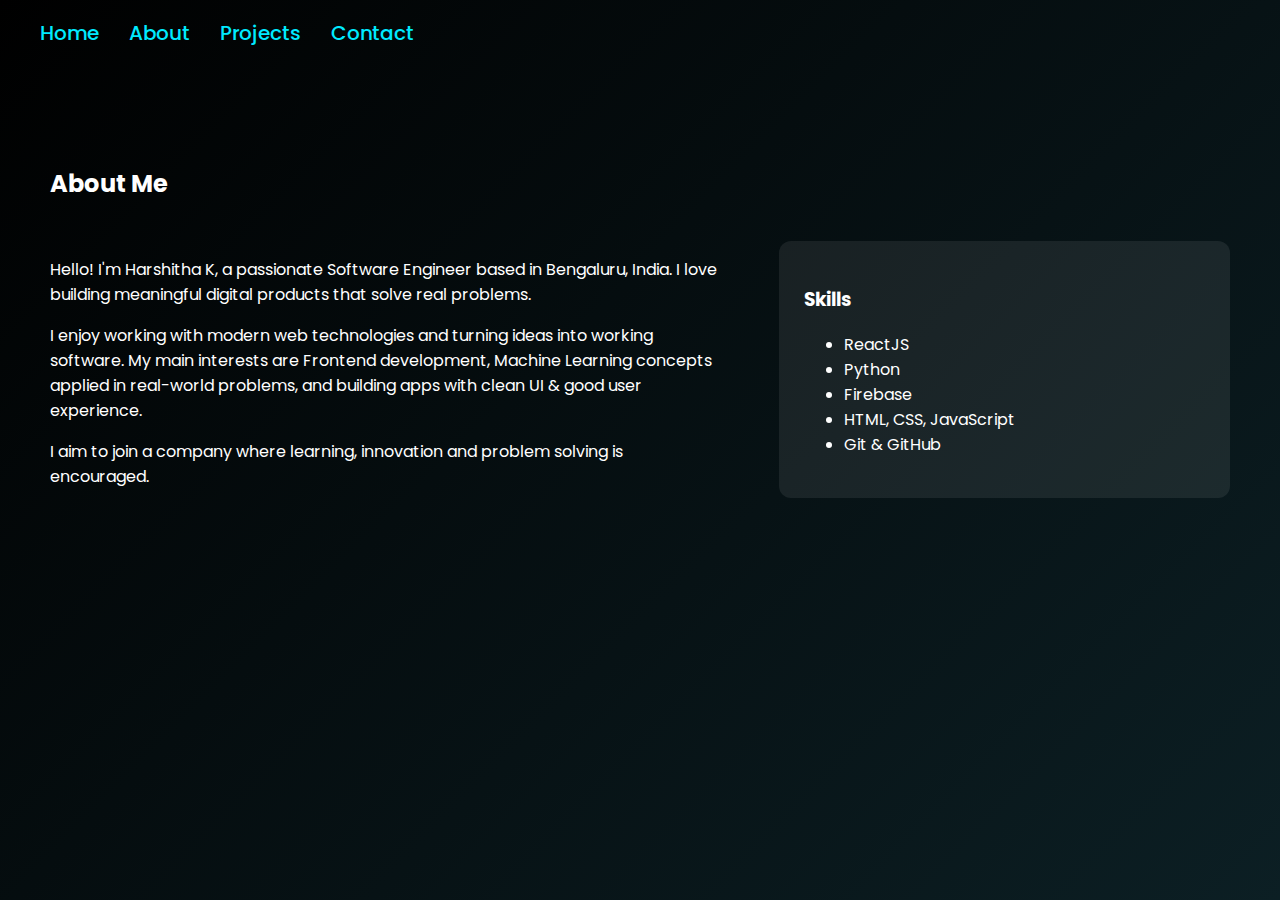
<file: about.html>
<html>
<head>
  <link rel="stylesheet" href="style.css">
</head>
<body>
<nav>
  <a href="index.html">Home</a>
  <a href="about.html">About</a>
  <a href="projects.html">Projects</a>
  <a href="contact.html">Contact</a>
</nav>

<div class="content">

  <h2>About Me</h2>

  <div style="display:flex; gap:60px; align-items:flex-start; margin-top:40px;">

    <!-- LEFT COLUMN -->
    <div style="flex:1;">
      <p>Hello! I'm Harshitha K, a passionate Software Engineer based in Bengaluru, India. 
      I love building meaningful digital products that solve real problems.</p>

      <p>I enjoy working with modern web technologies and turning ideas into working software.
      My main interests are Frontend development, Machine Learning concepts applied in real-world problems,
      and building apps with clean UI & good user experience.</p>

      <p>I aim to join a company where learning, innovation and problem solving is encouraged.</p>
    </div>

    <!-- RIGHT COLUMN -->
    <div style="flex:0.6; background:rgba(255,255,255,0.08); padding:25px; border-radius:12px;">
      <h3>Skills</h3>
      <ul style="margin-top:10px;">
        <li>ReactJS</li>
        <li>Python</li>
        <li>Firebase</li>
        <li>HTML, CSS, JavaScript</li>
        <li>Git & GitHub</li>
      </ul>
    </div>

  </div>

</div>
</body>
</html>
</file>
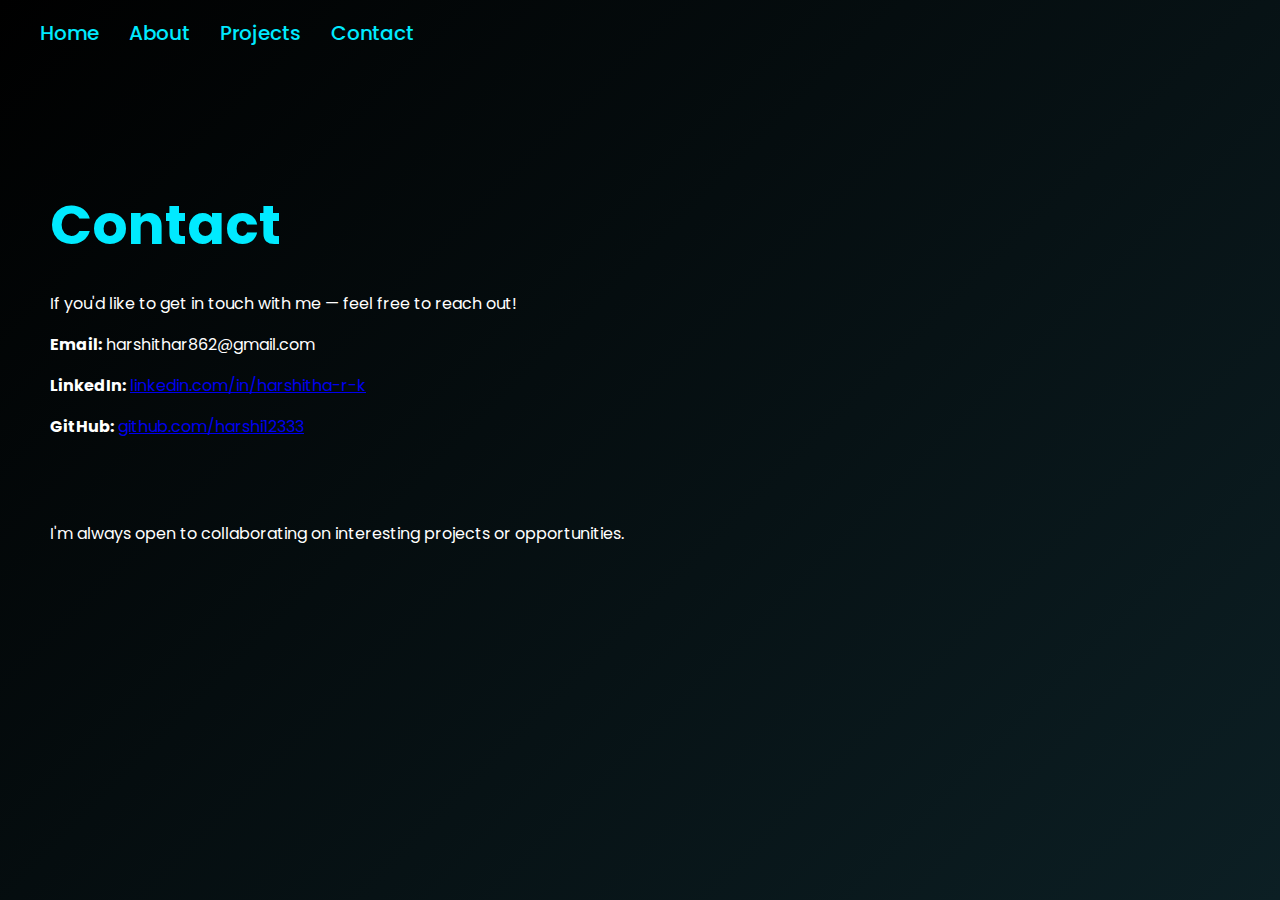
<file: contact.html>
<html>
<head>
  <link rel="stylesheet" href="style.css">
</head>

<body>

<nav>
  <a href="index.html">Home</a>
  <a href="about.html">About</a>
  <a href="projects.html">Projects</a>
  <a href="contact.html">Contact</a>
</nav>

<div class="content">
  <h1>Contact</h1>

  <p>If you'd like to get in touch with me — feel free to reach out!</p>

  <p><b>Email:</b> harshithar862@gmail.com</p>
  <p><b>LinkedIn:</b> <a href="https://www.linkedin.com/in/harshitha-r-k">linkedin.com/in/harshitha-r-k</a></p>
  <p><b>GitHub:</b> <a href="https://github.com/harshi12333">github.com/harshi12333</a></p>

  <br><br>
  <p>I'm always open to collaborating on interesting projects or opportunities.</p>
</div>

</body>
</html>
</file>
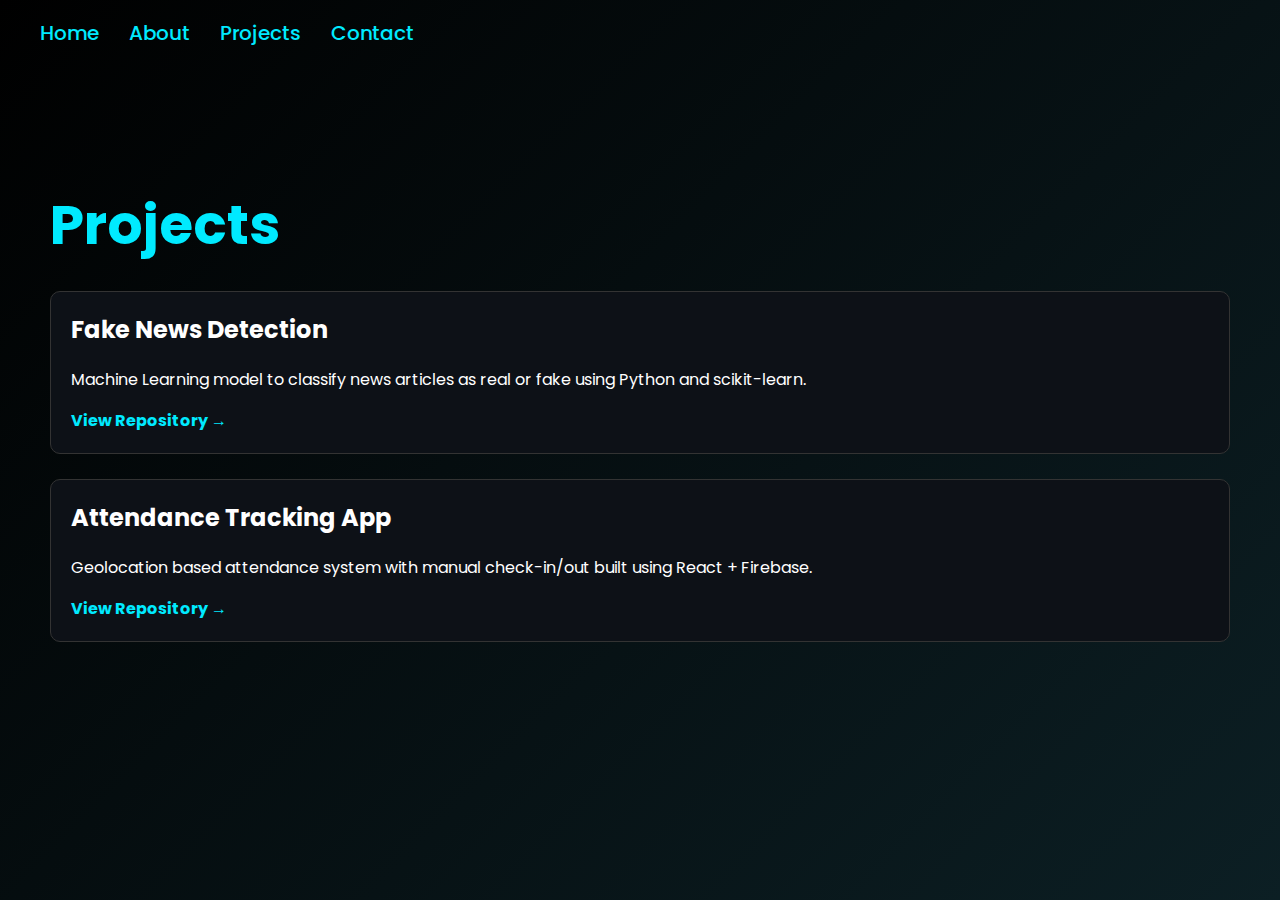
<file: projects.html>
<html>
<head>
<link rel="stylesheet" href="style.css">
<style>
.project-card {
  border:1px solid #333;
  padding:20px;
  margin-bottom:25px;
  border-radius:10px;
  background:#0d1117;
}
.project-card h2 { margin-top:0; }
.project-card a {
  color:#00eaff;
  text-decoration:none;
  font-weight:bold;
}
</style>
</head>
<body>

<nav>
  <a href="index.html">Home</a>
  <a href="about.html">About</a>
  <a href="projects.html">Projects</a>
  <a href="contact.html">Contact</a>
</nav>

<div class="content">
  <h1>Projects</h1>

  <div class="project-card">
    <h2>Fake News Detection</h2>
    <p>Machine Learning model to classify news articles as real or fake using Python and scikit-learn.</p>
    <a href="https://github.com/harshi12333/fake---news---classifier" target="_blank">View Repository →</a>
  </div>

  <div class="project-card">
    <h2>Attendance Tracking App</h2>
    <p>Geolocation based attendance system with manual check-in/out built using React + Firebase.</p>
    <a href="https://github.com/harshithar862/Attendance-tracking-app" target="_blank">View Repository →</a>
  </div>

</div>

</body>
</html>
</file>
<file: style.css>
@import url('https://fonts.googleapis.com/css2?family=Poppins:wght@300;400;600&display=swap');

body {
  margin: 0;
  font-family: 'Poppins', sans-serif;
  background: linear-gradient(135deg, #000000, #0c1f24);
  color: white;
}

nav {
  width: 100%;
  display: flex;
  gap: 30px;
  padding: 18px 40px;
  font-size: 20px;
  font-weight: 500;
}

nav a {
  text-decoration: none;
  color: #00eaff;
  transition: 0.3s;
}

nav a:hover {
  color: white;
  text-decoration: underline;
}

.content {
  padding: 80px 50px;
}

h1 {
  font-size: 55px;
  color: #00eaff;
  margin-bottom: 25px;
  font-weight: 700;
}
</file>
